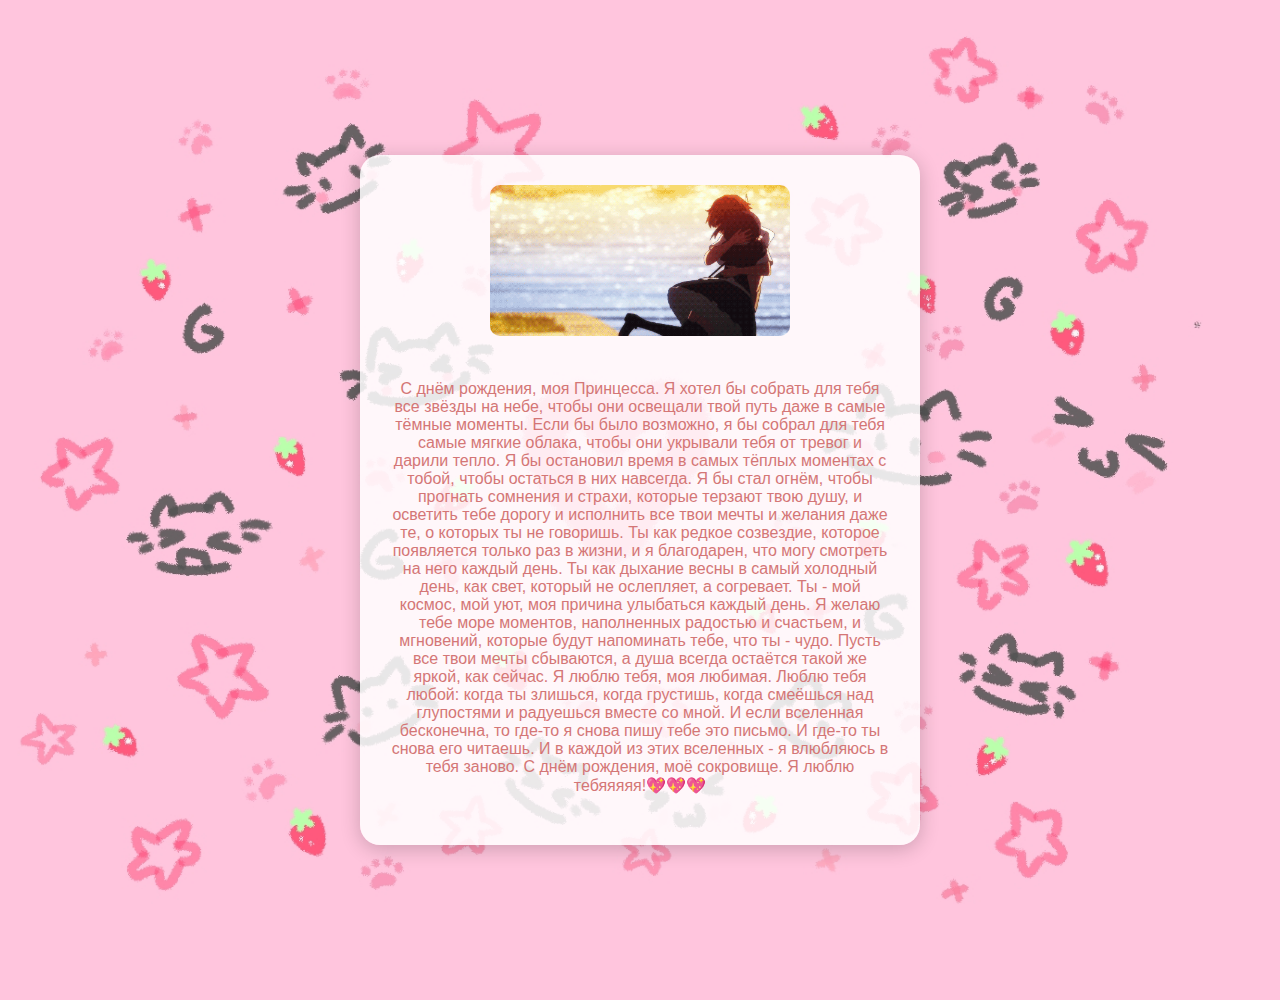
<file: mail.html>
<!DOCTYPE html>
<html lang="ru">
<head>
  <meta charset="UTF-8">
  <meta http-equiv="X-UA-Compatible" content="IE=edge">
  <meta name="viewport" content="width=device-width, initial-scale=1.0">
  <title>Happy birthday</title>
  <link rel="stylesheet" href="style.css">
  <style>
    body {
      margin: 0;
      font-family: Arial, sans-serif;
      color: #333;
      text-align: center;
      padding: 50px;
      background-color: #f9f9f9;
    }

    p {
      font-size: 1em;
      color: #d47676;
      margin: 20px 0;
    }

    .card {
      background: #fff;
      background-color: rgba(255, 255, 255, 0.85); 
      border-radius: 20px;
      padding: 30px;
      display: inline-block;
      box-shadow: 0 4px 20px rgba(0,0,0,0.2);
      animation: fadeIn 2s ease-in-out;
      max-width: 90%;
      width: 500px;
      margin: auto;
}

    .container img {
      width: 100%;
      max-width: 300px;
      height: auto;
      border-radius: 10px;
      margin-bottom: 20px;
    }

    @media (max-width: 600px) {
      body {
        padding: 20px;
      }

      p {
        font-size: 1.5em;
      }

      .card {
        padding: 20px;
        width: 100%;
      }

      .container img {
        max-width: 150px;
      }

    }
  </style>
</head>
<body>
  <div class="card">
    <div class="container">
      <img src="hugs.gif" alt="Обнимашкее">
    </div>
    <p> С днём рождения, моя Принцесса.  
Я хотел бы собрать для тебя все звёзды на небе, чтобы они освещали твой путь даже в самые тёмные моменты. 
Если бы было возможно, я бы собрал для тебя самые мягкие облака, чтобы они укрывали тебя от тревог и дарили тепло.  
Я бы остановил время в самых тёплых моментах с тобой, чтобы остаться в них навсегда.  
Я бы стал огнём, чтобы прогнать сомнения и страхи, которые терзают твою душу, и осветить тебе дорогу и исполнить
все твои мечты и желания даже те, о которых ты не говоришь.  
Ты как редкое созвездие, которое появляется только раз в жизни, и я благодарен, что могу смотреть на него каждый день.  
Ты как дыхание весны в самый холодный день, как свет, который не ослепляет, а согревает.  
Ты - мой космос, мой уют, моя причина улыбаться каждый день.  

Я желаю тебе море моментов, наполненных радостью и счастьем, и мгновений, которые будут напоминать тебе, что ты - чудо.  
Пусть все твои мечты сбываются, а душа всегда остаётся такой же яркой, как сейчас.  

Я люблю тебя, моя любимая.  
Люблю тебя любой: когда ты злишься, когда грустишь, когда смеёшься над глупостями и радуешься вместе со мной.  
И если вселенная бесконечна, то где-то я снова пишу тебе это письмо.  
И где-то ты снова его читаешь.  
И в каждой из этих вселенных - я влюбляюсь в тебя заново.  

С днём рождения, моё сокровище. Я люблю тебяяяяя!💖💖💖
    </p>
  </div>
</body>
</html>
</file>
<file: style.css>
body {
    display: flex;
    justify-content: center;
    align-items: center;
    min-height: 100vh;
    background: url(background.jpg) no-repeat;
    background-size: cover;
    background-position: center;
    background-color: #eee; 
}

.btn {
  display: inline-block;
  margin-top: 10px;
  padding: 12px 25px;
  font-size: 1.2em;
  color: white;
  background: #d47676; /* розовый цвет */
  border: none;
  border-radius: 30px; /* скругление */
  text-decoration: none;
  box-shadow: 0 4px 10px rgba(0,0,0,0.2);
  transition: 0.3s;
}

.btn:hover {
  background: #d47676;
  transform: scale(1.05);
}

img {
  margin-bottom: 10px;
}

h1 {
  margin-top: 5px;
}
</file>
